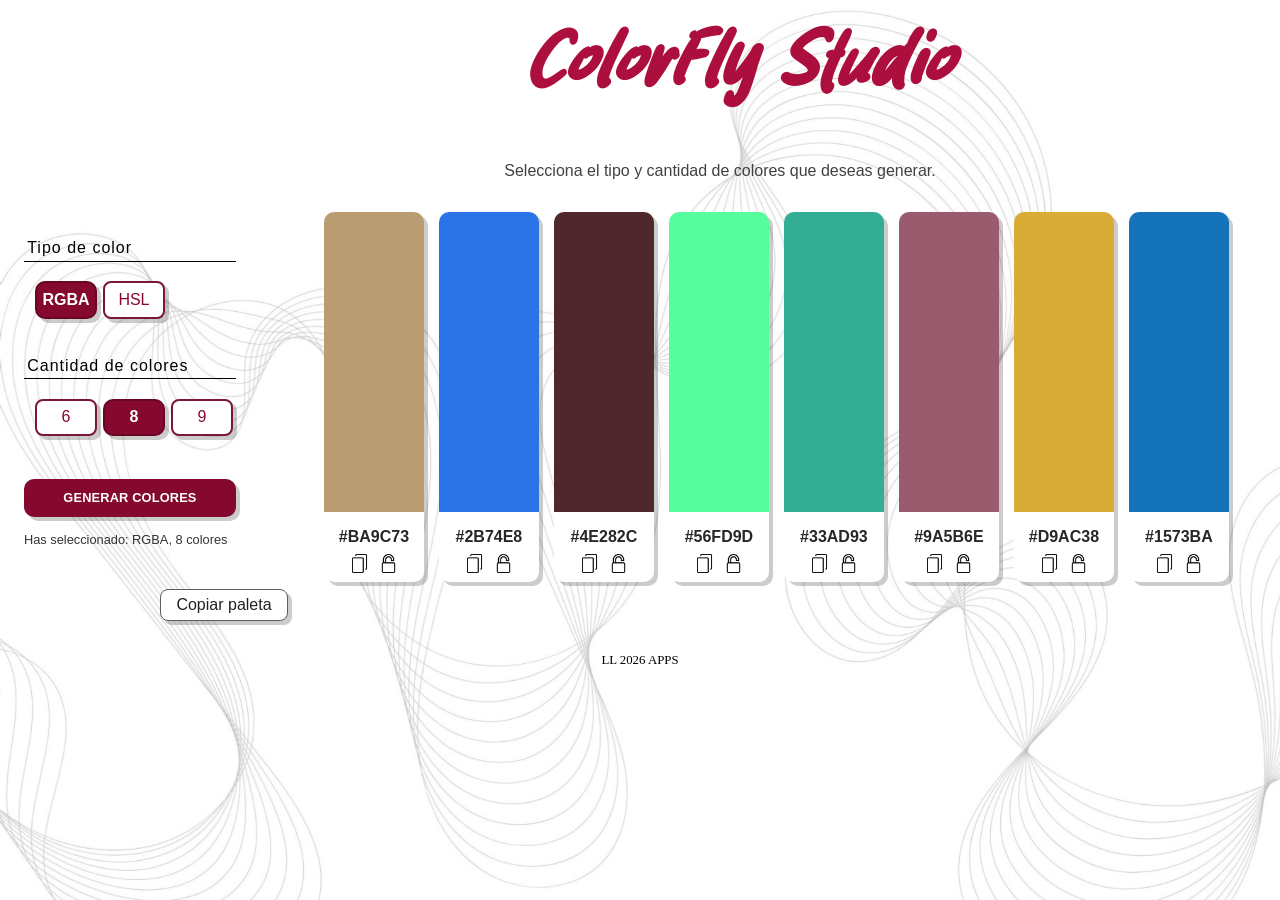
<file: index.html>
<!DOCTYPE html>
<html lang="en">
<head>
    <meta charset="UTF-8">
    <meta name="viewport" content="width=device-width, initial-scale=1.0">
    <link rel="stylesheet" href="./Desarrollo/css/styles.css">
    <title>proyecto-integrador-1</title>
</head>
<body>
    <header>
        <h1>ColorFly Studio</h1>
        <p class="secondary-text">Selecciona el tipo y cantidad de colores que deseas generar.</p>
    </header>
    <main>
       <div class = "page-container">
            <section class = "options-container">
                <h2>Tipo de color</h2>
                <ul>
                    <li>
                        <input type="checkbox" id="rgbaColors">
                        <label for="rgbaColors" class = "checkbox">RGBA</label>
                    </li>
                    <li>
                        <input type="checkbox" id="hslColors">
                        <label for="hslColors" class = "checkbox">HSL</label>
                    </li>
                </ul>

                <h2>Cantidad de colores</h2>
                <ul>
                    <li>
                        <input type="checkbox" id="sixColors">
                        <label for="sixColors" class = "checkbox">6</label>
                    </li>
                    <li>
                        <input type="checkbox" id="eightColors">
                        <label for="eightColors" class = "checkbox">8</label>
                    </li>
                    <li>
                        <input type="checkbox" id="nineColors">
                        <label for="nineColors" class = "checkbox">9</label>
                    </li>
                </ul>

                <button type="button" id="generateColors" class = "generate-colors">Generar Colores</button>
                <div id="toast" class="toast"></div>
            </section>
            
            <div class = "color-display-container">
                <!-- <button id="btnCopyPalet" class="btn-copy-palet checkbox">Guardar paleta</button> -->
                <section id="color-container" class="color-container "></section>
            </div>
        </div>
        <!-- Botón para copiar toda la paleta -->
        <button id="btn-copy-all" class="btn-copy-palet">Copiar paleta</button>

        <!-- Contenedor para las miniaturas -->
        <div id="miniatures-display" class="div-copy-palet"></div>

    </main>
    <footer>LL 2026 APPS</footer>
</div>
    <script src="./Desarrollo/js/scripts.js"></script>
</body>
</html>
</file>
<file: Desarrollo/css/styles.css>
@import "normalize.css";

@font-face {
    font-family: 'MiTipografia';
    src: url('../fonts/Rolling\ Cake.otf');
    font-weight: normal;
    font-style: normal;
}

:root{
    --font-syze-general: 1rem;
    --button-border-nonchecked: 2px solid rgb(122, 23, 56);
    --box-shadow: 4px 4px 0px rgba(0, 0, 0, 0.2);
}

/* Reiniciar los márgenes y rellenos por defecto en el body */
body {
    background-image: url('../img/fondo.jpg');
    background-repeat: no-repeat;
    background-position: left;
    background-size: 85rem;
    color: rgb(0, 0, 0);
    font-family: sans-serif;
    height: 100vh; /* Ocupa toda la altura de la ventana */
    display: block; /* Desactiva Flexbox para el body */
    margin: 0;
}

header{
    text-align: center;
}

h1 {
    font-family: 'MiTipografia';
    font-weight: 600;
    font-size: 5rem;
    color: rgb(172, 15, 62);
    margin-top: 1rem;
    margin-left: 13rem;
    transform: skewX(-20deg);
    display: inline-block;
}


h2 {
    color: black;
    font-weight: 400;
    font-size: var(--font-syze-general);
    text-align: auto;
    padding: 0.2rem;
    margin: 0;
    margin-top: 1rem;
    border-bottom: 1px solid rgb(0, 0, 0);
    letter-spacing: 1px;
}

.secondary-text {
    text-align: center;
    color: rgb(65, 65, 65);
    margin: auto;
    margin-left: 10rem;
}

.page-container {
    display: flex;
    flex-direction:row;
}

/* Contenedor del menú de navegación y sus elementos*/
.options-container {
    display: flex;
    flex-direction: column;
    height: auto;
    padding: 0.5rem;
    margin-top: 2rem;
    margin-left: 1rem;
    border-radius: 10px;
}

/* input */
input[type = "checkbox"]{
    opacity: 0;
    position: absolute;
}

/* checkbox */
.checkbox {
    border: var(--button-border-nonchecked);
    box-shadow: var(--box-shadow);
    color: rgb(133, 8, 46);
    background-color: white;
    display: inline-block;
    padding: 0.3rem;
    width: 3rem;
    height: 1.5rem;
    text-align: center;
    line-height: 1.5rem;
    border-radius: 8px;
    cursor: pointer;
    transition: all 0.2s ease;
}

/* Efecto cuando el checkbox está marcado */
input[type="checkbox"]:checked + label {
    background-color: rgb(133, 8, 46);
    color: rgb(255, 255, 255);
    font-weight: 600;
    border: 2px solid rgba(0, 0, 0, 0.219);
    border-radius: 10px;
    box-shadow: var(--box-shadow);
}
/* Efecto cuando paso el cursor sobre el checkbox */
input[type="checkbox"]:hover + label {
    background-color: rgb(214, 30, 85);
    color: white;
    border-color: rgb(214, 30, 85);
    font-weight: 600;
}

ul {
    display: flex;
    flex-direction: row;
    padding: 0rem;
    margin-left: 0.5rem;
    list-style-type: none;
}

li {
    padding: 0.2rem;
    font-size: var(--font-syze-general);
    text-align: center;
    color: rgb(26, 26, 26);
}

/* Estilo base para el botón */
.generate-colors {
    background-color: rgb(133, 8, 46) ;
    color: rgb(255, 255, 255);
    width: auto;
    font-weight: 600;
    font-size: 0.8rem;
    text-transform: uppercase;
    padding: 0.6rem;
    margin-top: 1.5rem;
    border: 2px solid rgb(133, 8, 46);
    border-radius: 10px;
    letter-spacing: 0.01rem;
    cursor: pointer;
    box-shadow: var(--box-shadow);
    transition: all 0.1s; /* Suaviza los cambios */
}

.generate-colors:hover {
    background-color: rgb(214, 30, 85);
    color: white;
    border-color: rgb(214, 30, 85);
    font-weight: 600;
}

/*Estilo microfeedback */
.toast {
    font-size: 0.8rem;
    color: #333333;
    margin-top: 1rem;
}

/* div contenedor del color generado */
#color-container {
    display: grid;
    height: 400px;
    gap: 15px;
    padding: 1rem;
    margin-top: 1rem;
    grid-template-columns: repeat(9, 1fr);
    justify-items: center;
    align-items: center;
    width: fit-content;
    border-radius: 10px;
}

/* Cuando se seleccionan 6 colores */
#color-container.six-colors {
    grid-template-columns: repeat(6, 1fr);  /* Cambia a 6 columnas */
    margin-left: 10rem;
}

/* Cuando se seleccionan 8 colores */
#color-container.eight-colors {
    grid-template-columns: repeat(8, 1fr);  /* Cambia a 8 columnas */
    margin-left: 4rem;
}

/* Estilo de los bloques de color */
.color-container {
    width: 100px;
    height: 300px;
    border-radius: 10px 10px 0 0;
    box-sizing: border-box;
}

/* Estilo para el bloque que contiene la información del color y acciones; copiar/bloquear */
.buttons-container {
    display: flex;
    justify-content: center;
    gap: 10px;
    margin-top: 0.5rem;
}

.color-info-block {
    display: flex;
    flex-direction: column;
    align-items: center;
    gap: 0;
    height: 70px;
    background-color: white;
    border-radius: 0 0 10px 10px;
    box-shadow: var(--box-shadow);
}

.hex-code {
    font-weight: 600;
    font-size: var(--font-syze-general);
    color: rgb(39, 39, 39);
    margin-bottom: 0;
    text-align: center;
    text-transform: uppercase;
}

.btn-copy {
    width: 1.2rem;
    height: 1.2rem;
    background-color: transparent;
    background-image: url(../iconos/copiar.png);
    background-size: contain;
    background-position: center;
    background-repeat: no-repeat;
    border: none;
    cursor: pointer;
}

.btn-copy-palet {
    flex: auto;
    width: 150px;
    height: 40px;
    margin: 2rem;
}

.copy-toast {
    position: absolute;  /* Para que el texto aparezca sobre el botón */
    margin: auto;
    background-color: #0000009d;
    color: rgb(255, 255, 255);
    padding: 5px;
    border-radius: 5px;
    font-size: 12px;
    display: none; /* Inicialmente oculto */
}

.btn-padlock {
    width: 1.2rem;
    height: 1.2rem;
    background-color: transparent;
    background-image: url('../iconos/candado-abierto.png');
    background-size: contain;
    background-position: center;
    background-repeat: no-repeat;
    border: none;
    cursor: pointer;
}

.btn-locked {
    width: 1.2rem;
    height: 1.2rem;
    background-color: transparent;
    background-image: url('../iconos/cerrar-con-llave.png');
    background-size: contain;
    background-position: center;
    background-repeat: no-repeat;
    border: none;
    cursor: pointer;
}

.color-locked {
    box-shadow: 0px 0px 12px rgb(255, 0, 43);
    border-radius: 15px;
}

.unlocked-toast {
    position: absolute;  /* Para que el texto aparezca sobre el botón */
    margin: auto;
    background-color: #0000009d;
    color: rgb(255, 255, 255);
    padding: 5px 10px;
    border-radius: 5px;
    font-size: 12px;
    display: none; /* Inicialmente oculto */
}

.locked-toast {
    position: absolute;  /* Para que el texto aparezca sobre el botón */
    margin: auto;
    background-color: #0000009d;
    color: rgb(255, 255, 255);
    padding: 5px 10px;
    border-radius: 5px;
    font-size: 12px;
    display: none; /* Inicialmente oculto */
}

.btn-copy-palet {
    border: 1px solid rgb(94, 94, 94);
    box-shadow: var(--box-shadow);
    color: rgb(34, 34, 34);
    background-color: white;
    display: inline-block;
    padding: 0.3rem;
    margin-top: -1rem;
    margin-left: 10rem;
    width: 8rem;
    height: 2rem;
    text-align: center;
    border-radius: 8px;
    cursor: pointer;
    transition: all 0.2s ease;
}

.btn-copy-palet:hover {
    font-weight: 600;
    background-color: rgb(30, 110, 214);
    border: none;
    color: white;
}

footer {
    font-size: 0.8rem;
    font-family: 'Times New Roman', Times, serif;
    text-align: center;
}
</file>
